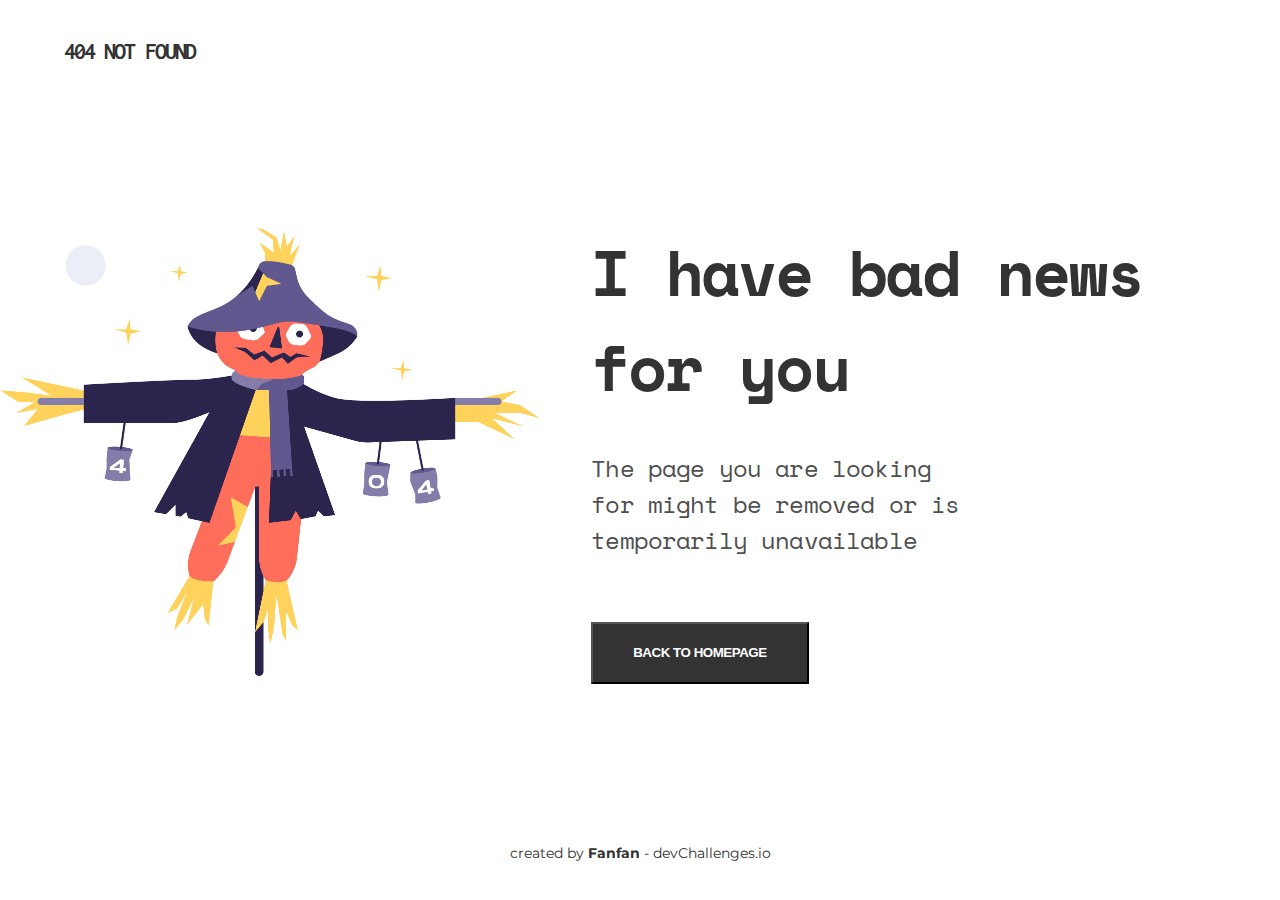
<file: index.html>
<!DOCTYPE html>
<html lang="en">
<head>
    <meta charset="UTF-8">
    <meta content="width=device-width, initial-scale=1.0" name="viewport">
    <title>404 Not Found</title>
    <link href="assets/devchallenges.png" rel="shortcut icon" type="image/x-icon">
    <link href="css/style.css" rel="stylesheet">
</head>
<body>
<header class="header">
    <h3>404 not found</h3>
</header>
<div class="container">
    <div class="illustration">
        <img alt="Scarecrow illustration" src="assets/Scarecrow.png">
    </div>
    <main>
        <h1>I have bad news for you</h1>
        <h4>The page you are looking for might be removed or is temporarily unavailable</h4>
        <button>Back to homepage</button>
    </main>
</div>
<footer>
    <p>created by <a id="anchor" href="mailto:francoisnoel62@gmail.com">Fanfan</a> - devChallenges.io</p>
</footer>
</body>
</html>
</file>
<file: css/style.css>
@import url('https://fonts.googleapis.com/css2?family=Inconsolata&display=swap');
@import url('https://fonts.googleapis.com/css2?family=Space+Mono&display=swap');
@import url('https://fonts.googleapis.com/css2?family=Montserrat&display=swap');

/* RESET */
* {
    margin: 0;
    padding: 0;
    box-sizing: border-box;
}

html {
    font-size: 14px;
}

a {
    text-decoration: none;
}

/* COLORS */

:root {
    --dark: #333;
    --dark-gray: #4F4F4F;
    --white: #fff;
}

/*FULL SCREEN*/

body {
    padding: 3% 5%;
    min-height: 100vh;
    display: flex;
    flex-direction: column;
    align-items: center;
    justify-content: space-between;
}

header {
    align-self: flex-start;
}

header > h3 {
    font-family: "Inconsolata", sans-serif;
    font-weight: bold;
    font-size: 24px;
    letter-spacing: -0.08em;
    text-transform: uppercase;
}

header > h3, main > h1, footer > p {
    color: var(--dark);
}

.container {
    display: flex;
    align-items: center;
    min-width: 100vw;
    justify-content: space-around;
}

.illustration > img {
    width: 540px;
}

main {
    font-family: "Space Mono", sans-serif;
    margin-left: 4vw;
}

main > h1 {
    font-size: 64px;
    line-height: 95px;
    letter-spacing: -0.035em;
}

main > h4 {
    font-weight: normal;
    font-size: 24px;
    line-height: 36px;
    letter-spacing: -0.035em;
    max-width: 381px;
    padding: 2.57rem 0 4.57rem 0;
    color: var(--dark-gray);
}

main > button {
    text-transform: uppercase;
    font-weight: bold;
    letter-spacing: -0.035em;
    width: max-content;
    padding: 1.6em 3em;
    color: var(--white);
    background-color: var(--dark);
    transition: background-color .1s;
}

main > button:hover {
    background: var(--dark-gray);
}

footer {
    font-family: "Montserrat", sans-serif;
}

#anchor {
    color: var(--dark);
    font-weight: bold;
}

footer > p > a:hover {
    text-decoration: underline;
}

/* SMALL SCREEN */
@media screen and (max-width: 1200px) {
    .container {
        transform: scale(0.8);
    }
}


/* MOBILE */
@media screen and (max-width: 950px) {
    .illustration > img {
        width: 287px;
    }

    .container {
        transform: scale(1.0);
        flex-direction: column;
        margin-bottom: 3vh;
    }

    main > h1 {
        font-size: 44px;
        line-height: 71px;
    }

    main > h4 {
        font-size: 18px;
        padding-bottom: 2vh;
    }

    main > button {
        padding: 2.5vh;
    }

}
</file>
